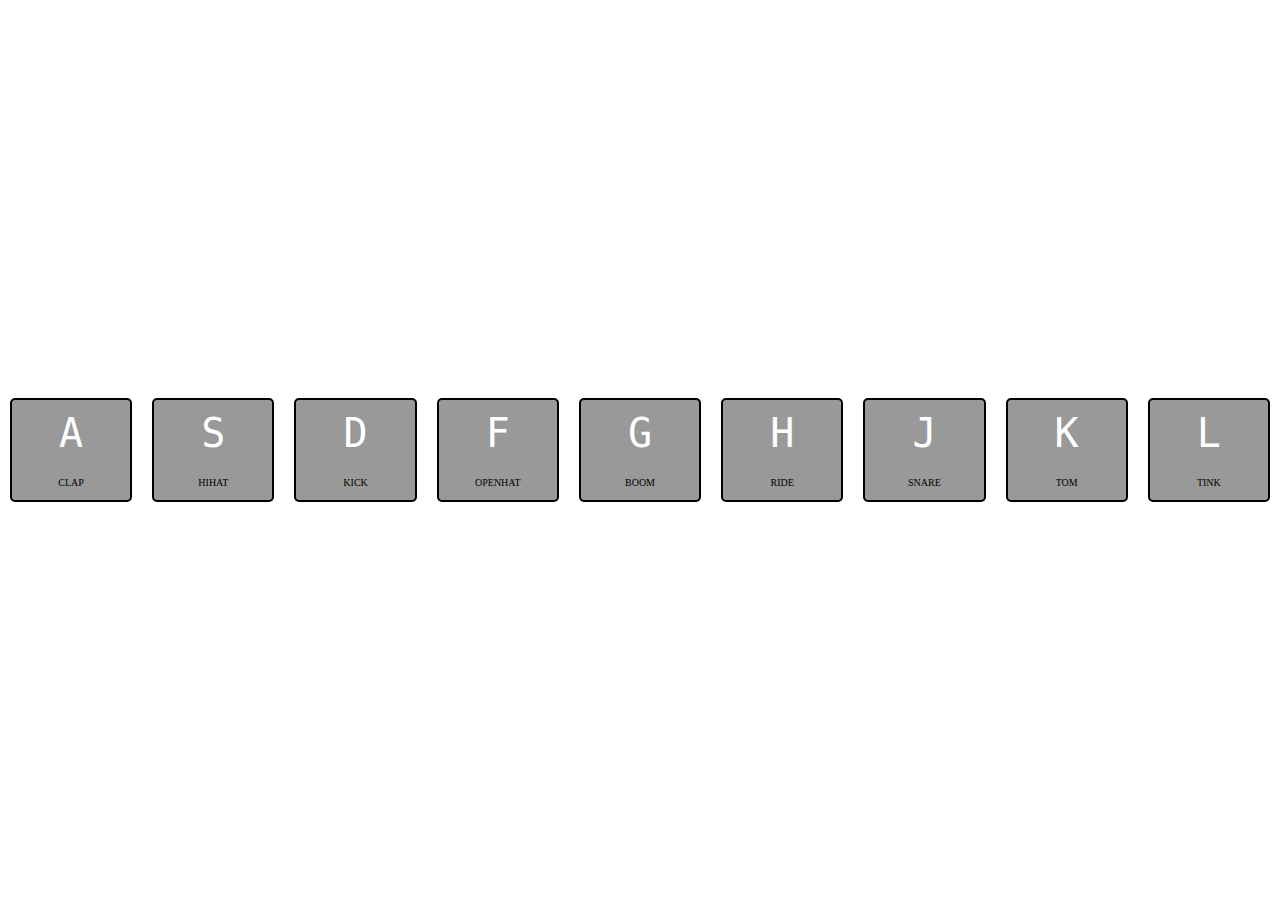
<file: day1/index.html>
<!DOCTYPE html>
<html lang="en">

<head>
    <meta charset="UTF-8">
    <meta name="viewport" content="width=device-width, initial-scale=1.0">
    <link rel="stylesheet" href="style.css">

    <title>Schlagzeug Kit...</title>
</head>

<body>
    <!--AUDIOS-->
    <audio data-key="65" src="./sounds/clap.wav"></audio>
    <audio data-key="83" src="./sounds/hihat.wav"></audio>
    <audio data-key="68" src="./sounds/kick.wav"></audio>
    <audio data-key="70" src="./sounds/openhat.wav"></audio>
    <audio data-key="71" src="./sounds/hihat.wav"></audio>
    <audio data-key="72" src="./sounds/ride.wav"></audio>
    <audio data-key="74" src="./sounds/snare.wav"></audio>
    <audio data-key="75" src="./sounds/tom.wav"></audio>
    <audio data-key="76" src="./sounds/tink.wav"></audio>


    <!-- KEYS--->
    <div class="keys">

        <div data-key="65" class="key">
            <kbd>A</kbd> <br>
            <span> CLAP </span>
        </div>

        <div data-key="83" class="key">
            <kbd>S</kbd> <br>
            <span> HIHAT </span>
        </div>

        <div data-key="68" class="key">
            <kbd>D</kbd> <br>
            <span> KICK </span>
        </div>

        <div data-key="70" class="key">
            <kbd>F</kbd> <br>
            <span> OPENHAT </span>
        </div>


        <div data-key="71" class="key">
            <kbd>G</kbd> <br>
            <span> BOOM</span>
        </div>

        <div data-key="72" class="key">
            <kbd>H</kbd> <br>
            <span> RIDE </span>
        </div>

        <div data-key="74" class="key">
            <kbd>J</kbd> <br>
            <span> SNARE </span>
        </div>

        <div data-key="75" class="key">
            <kbd>K</kbd> <br>
            <span> TOM </span>
        </div>

        <div data-key="76" class="key">
            <kbd>L</kbd> <br>
            <span> TINK </span>
        </div>

    </div>


    <!--JS CODE für die Keys-->
    <script src="index.js"></script>
</body>

</html>
</file>
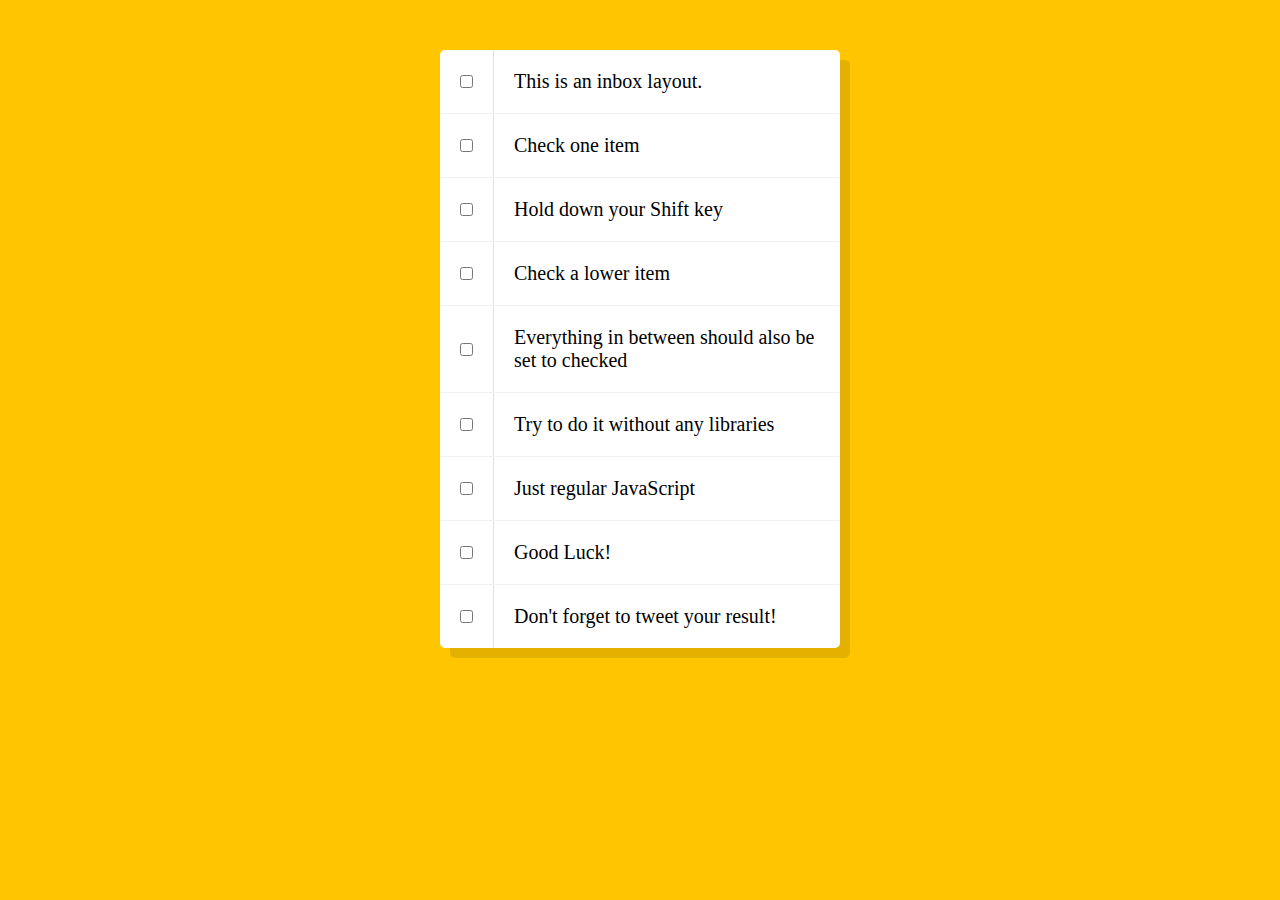
<file: day10/index.html>
<!DOCTYPE html>
<html lang="en">

<head>
    <meta charset="UTF-8">
    <meta name="viewport" content="width=device-width, initial-scale=1.0">
    <link rel="stylesheet" href="style.css">
    <title>Document</title>
</head>

<body>
    <div class="inbox">
        <div class="item">
            <input type="checkbox">
            <p>This is an inbox layout.</p>
        </div>

        <div class="item">
            <input type="checkbox">
            <p>Check one item</p>
        </div>

        <div class="item">
            <input type="checkbox">
            <p>Hold down your Shift key</p>
        </div>

        <div class="item">
            <input type="checkbox">
            <p>Check a lower item</p>
        </div>

        <div class="item">
            <input type="checkbox">
            <p>Everything in between should also be set to checked</p>
        </div>

        <div class="item">
            <input type="checkbox">
            <p>Try to do it without any libraries</p>
        </div>

        <div class="item">
            <input type="checkbox">
            <p>Just regular JavaScript</p>
        </div>

        <div class="item">
            <input type="checkbox">
            <p>Good Luck!</p>
        </div>

        <div class="item">
            <input type="checkbox">
            <p>Don't forget to tweet your result!</p>
        </div>

    </div>
    <script src="index.js"></script>
</body>

</html>
</file>
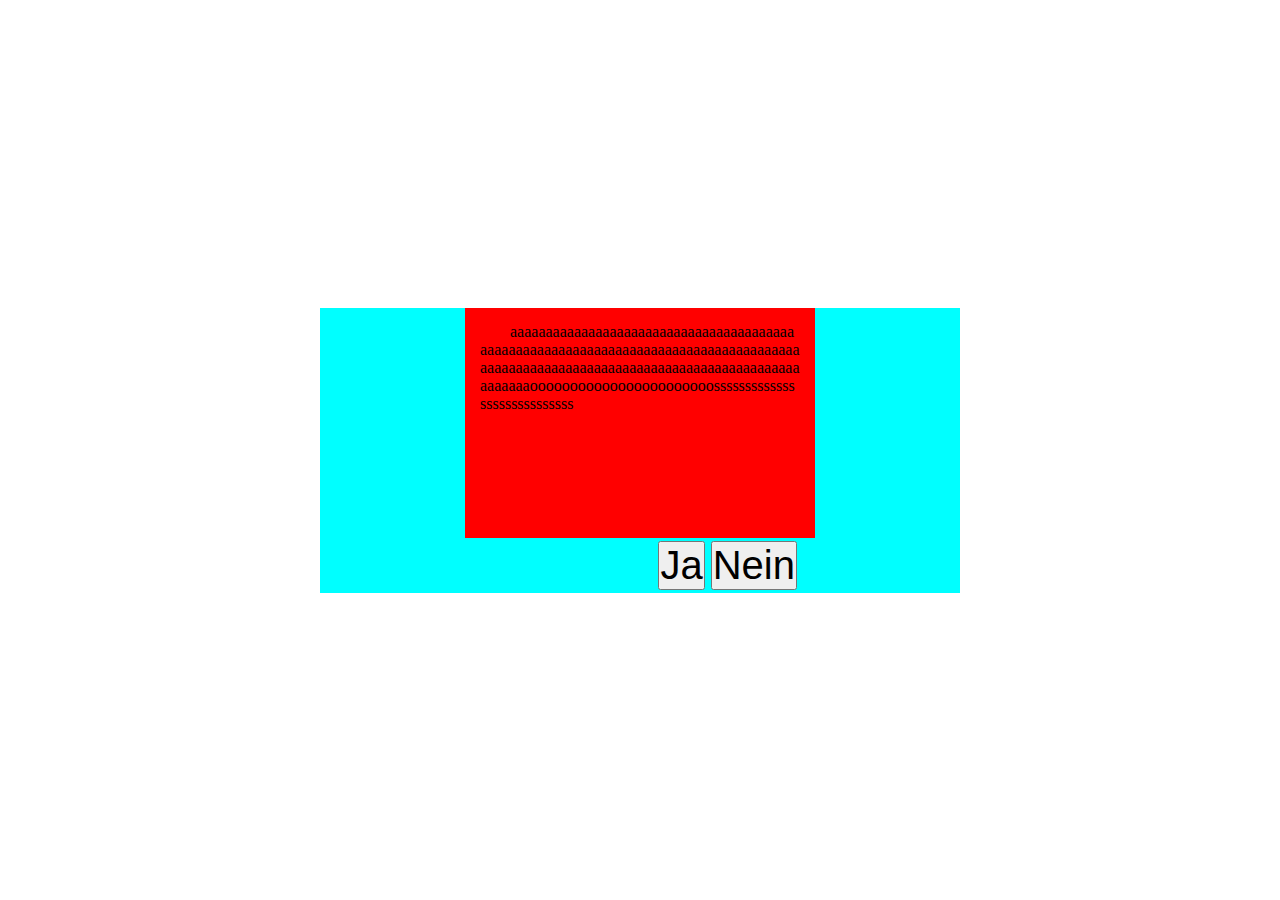
<file: day12/index.html>
<!DOCTYPE html>
<html lang="en">

<head>
    <meta charset="UTF-8">
    <meta name="viewport" content="width=device-width, initial-scale=1.0">
    <script type="text/javascript" src="http://www.cornify.com/js/cornify.js"></script>
    <link rel="stylesheet" href="style.css">
    <title>Key Detection</title>
</head>

<body>


    <div class="container">
        <p class="texto">
            aaaaaaaaaaaaaaaaaaaaaaaaaaaaaaaaaaaaaaaaaaaaaaaaaaaaaaaaaaaaaaaaaaaaaaaaaaaaaaaaaaaaaaaaaaaaaaaaaaaaaaaaaaaaaaaaaaaaaaaaaaaaaaaaaaaaaaaaaooooooooooooooooooooooossssssssssssssssssssssssssss
        </p>

        <p class="texto2 q2">
            xxxxxxxxxxxxxxxxxxxxxxxxxxxxxxxxxxxxxxxxxxxxxxxxxxxxxxxxxxxxxx
        </p>

        <p class="texto2 q3">
            caaaaaaaaaaaaaaaaaaaaaaaaaaaaaaaaaaaaaaaaaaaaaaaaaaaaaaaaaaaaaaaaaaaaaaaaaaaaaaaaaaaaaaaaaaaaaaaaaaaaaaaaaaaaaaaaaaaaaaaaaaaaaaaaaaaaaaaaooooooooooooooooooooooossssssssssssssssssssssssssss
        </p>

        <div class="btn">
            <button class="ja">Ja</button>
            <button class="nein">Nein</button>
        </div>
    </div>



    <script>
        const pressedKeys = new Array();
        const secretWord = 'bruno';
        window.addEventListener('keyup', function (e) {

            pressedKeys.push(e.key);
            pressedKeys.splice(-secretWord.length - 1, pressedKeys.length - secretWord.length);

            if (pressedKeys.join('').includes(secretWord)) {
                cornify_add();
            };
        });

        const ja = document.querySelector('.ja');
        const texto = document.querySelector('.texto');
        const texto2 = document.querySelector('.texto2');
        const texto3 = document.querySelector('.texto3');

        ja.addEventListener('click', (e) => {
            texto.classList.add('q1');
            texto2.style.display = 'block';
            texto2.classList.add('texto');

            texto2.classList.add('q1');
          
            cornify_add();
        });

    </script>


</body>

</html>
</file>
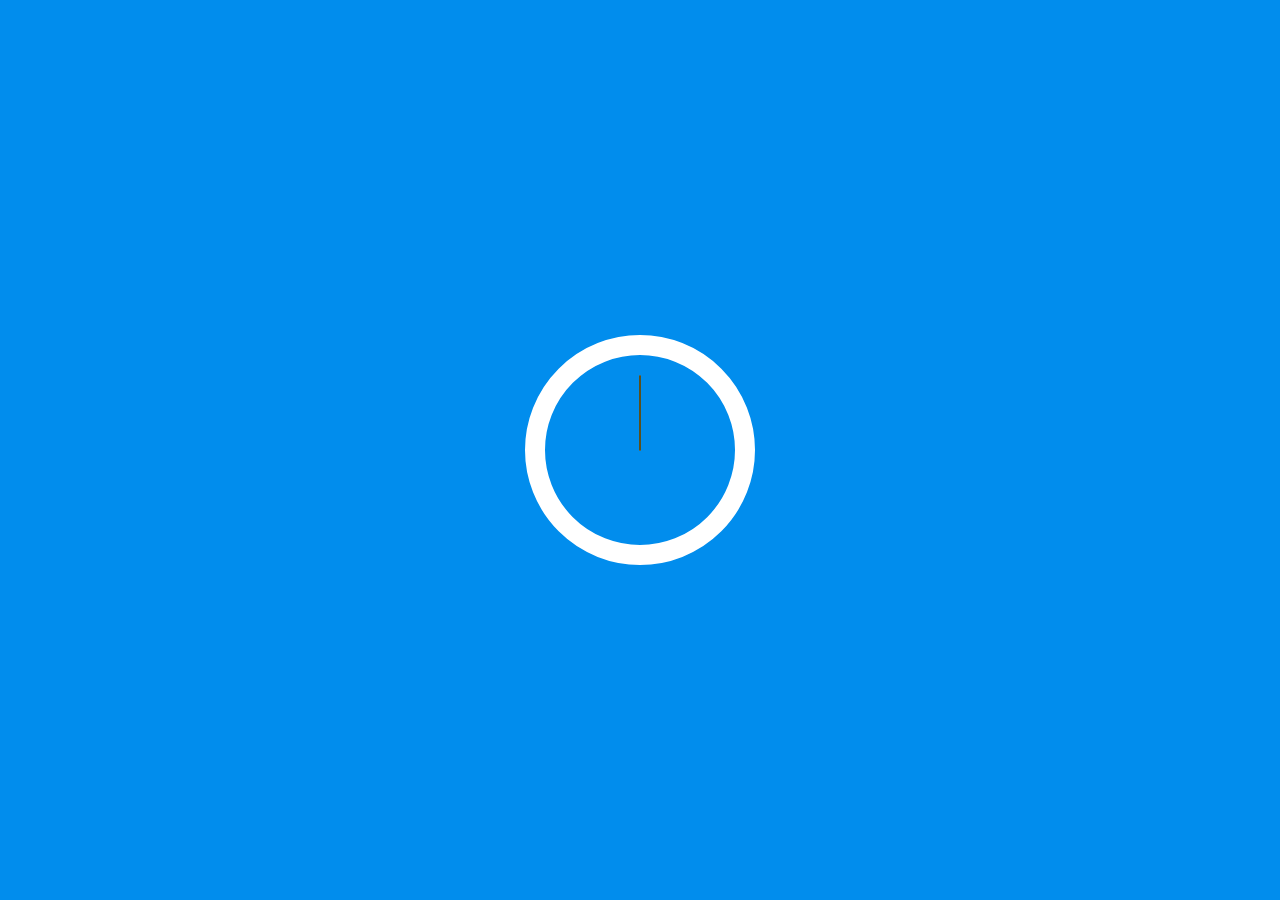
<file: day2/index.html>
<!DOCTYPE html>
<html lang="en">

<head>
    <meta charset="UTF-8">
    <meta name="viewport" content="width=device-width, initial-scale=1.0">
    <link rel="stylesheet" href="style.css">
    <title>Clock</title>
</head>

<body>

    <div class="clock">
        <div class="clock-face">
            <div class="hand-second"></div>
            <div class="hand-minutes"></div>
            <div class="hand-hour"></div>
        </div>
    </div>


    <script src="index.js"></script>
</body>

</html>
</file>
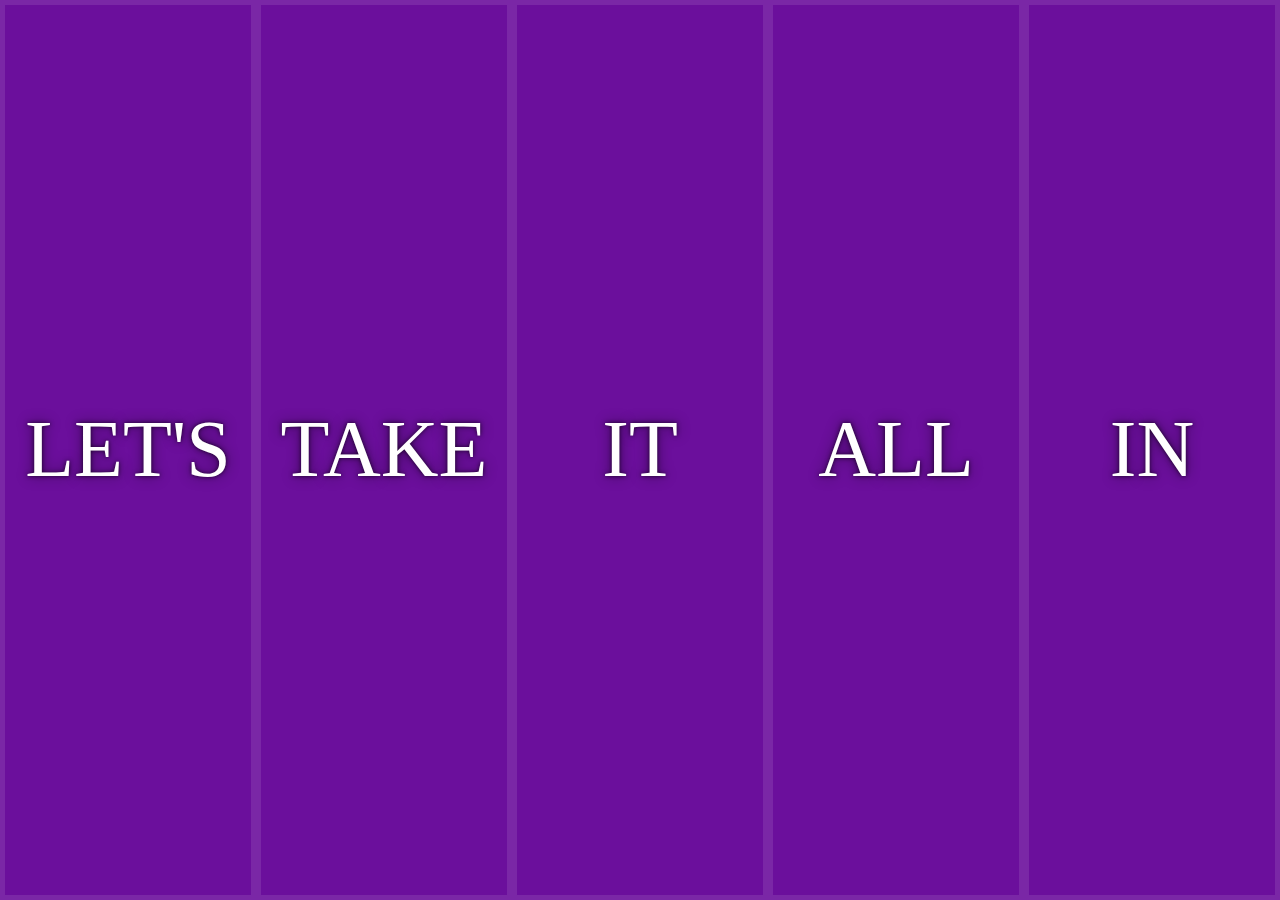
<file: day5/index.html>
<!DOCTYPE html>
<html lang="en">

<head>
    <meta charset="UTF-8">
    <meta name="viewport" content="width=device-width, initial-scale=1.0">
    <link rel="stylesheet" href="style.css">
    <title>Document</title>
</head>

<body>
    <div class="panels">
        <div class="panel panel1">
            <p>Hey</p>
            <p>Let's</p>
            <p>Dance</p>
        </div>
        <div class="panel panel2">
            <p>Give</p>
            <p>Take</p>
            <p>Receive</p>
        </div>
        <div class="panel panel3">
            <p>Experience</p>
            <p>It</p>
            <p>Today</p>
        </div>
        <div class="panel panel4">
            <p>Give</p>
            <p>All</p>
            <p>You can</p>
        </div>
        <div class="panel panel5">
            <p>Life</p>
            <p>In</p>
            <p>Motion</p>
        </div>
    </div>
    <script src="index.js"></script>
</body>

</html>
</file>
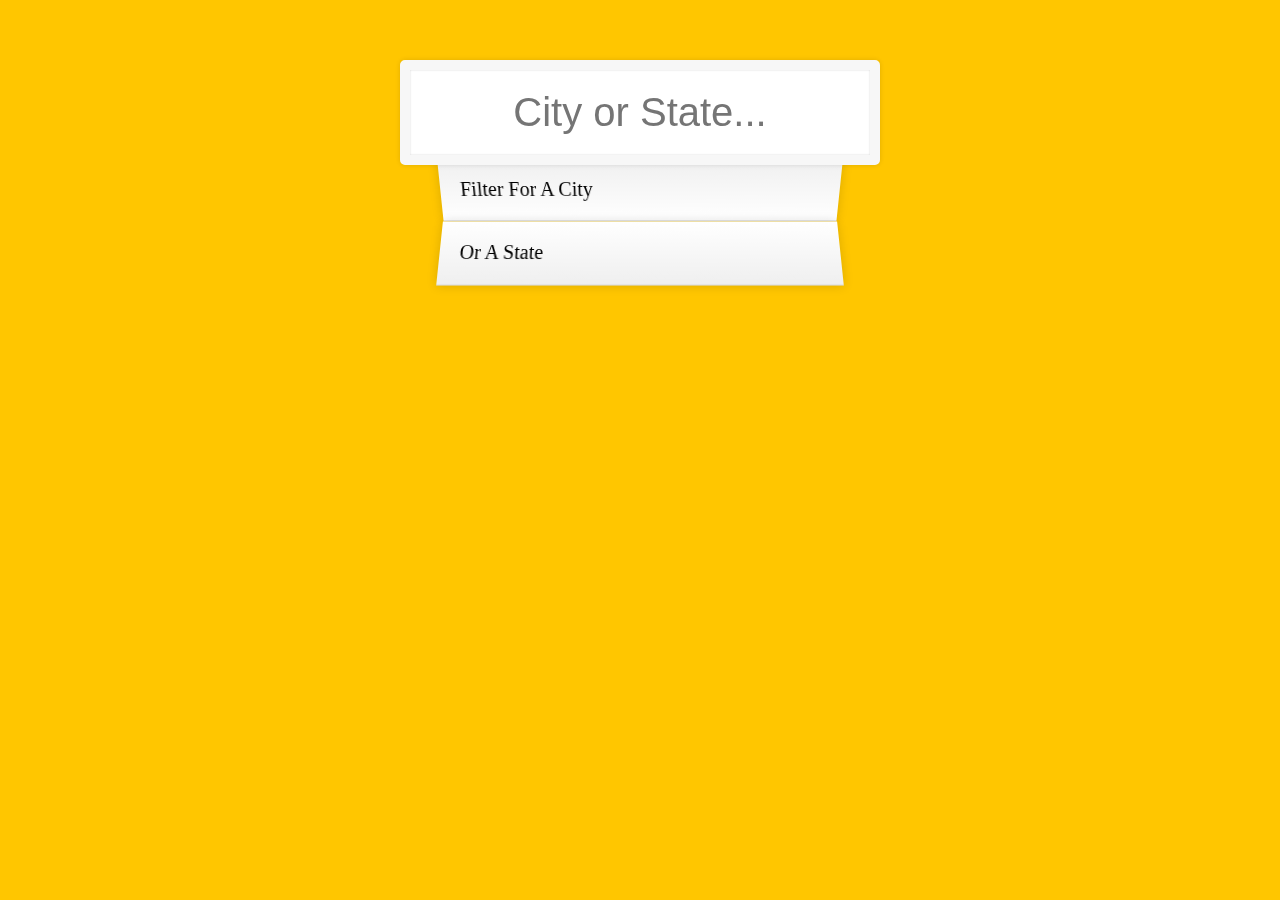
<file: day6/index.html>
<!DOCTYPE html>
<html lang="en">

<head>
    <meta charset="UTF-8">
    <meta name="viewport" content="width=device-width, initial-scale=1.0">
    <link rel="stylesheet" href="style.css">
    <title>Document</title>
</head>

<body>

    <form class="search-form">
        <input type="text" class="search" placeholder="City or State...">
        <ul class="suggestions">
            <li>Filter for a city</li>
            <li>or a state</li>
        </ul>
    </form>

    <script src="index.js"></script>
</body>

</html>
</file>
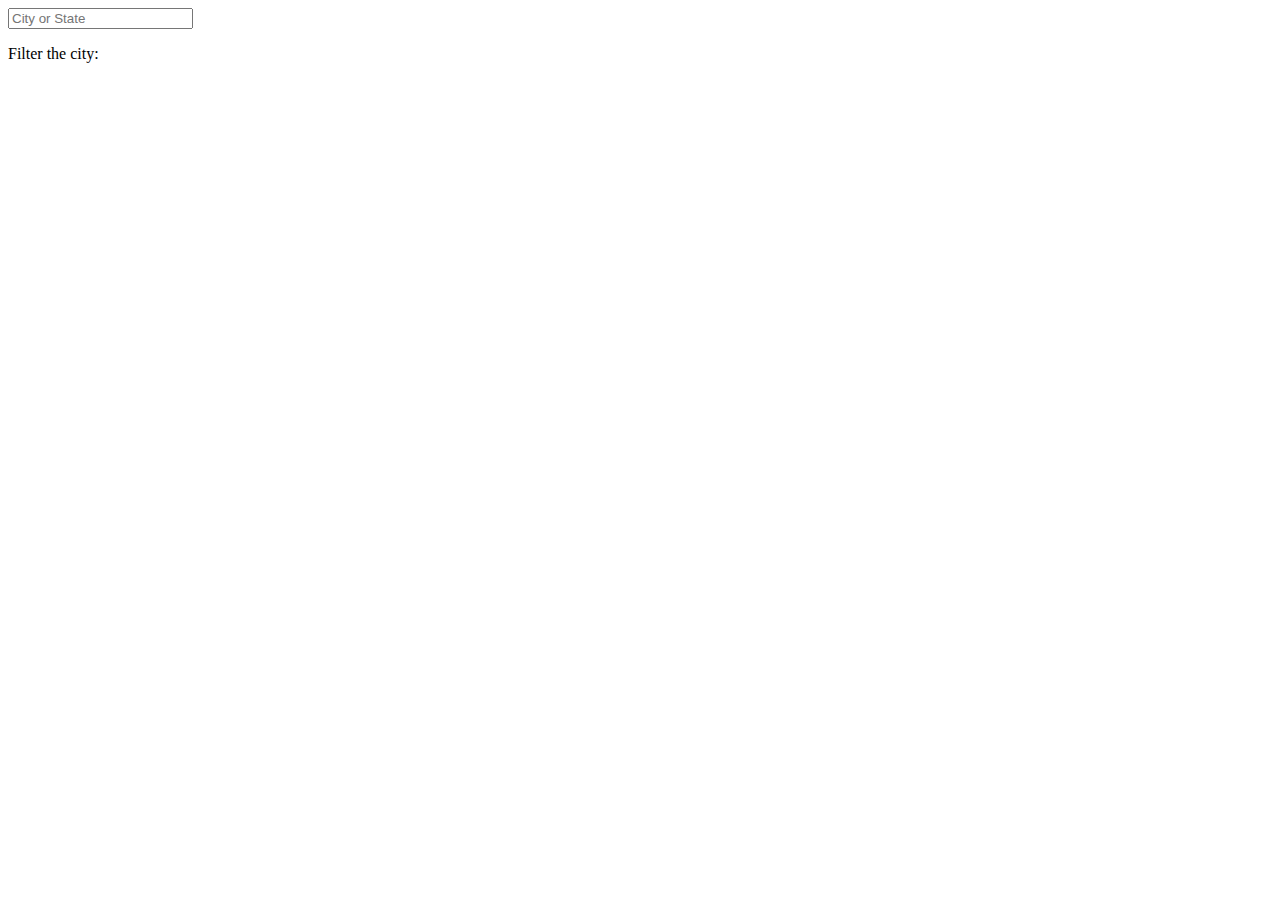
<file: day6_1try/index.html>
<!DOCTYPE html>
<html lang="en">

<head>
    <meta charset="UTF-8">
    <meta name="viewport" content="width=device-width, initial-scale=1.0">
    <title>Document</title>
</head>

<body>

    <form class="form-search">
        <input type="text" class="search" placeholder="City or State">

        <p>Filter the city:</p>
        <ul class="suggestions">

        </ul>

    </form>



    <script src="script.js"></script>
</body>

</html>
</file>
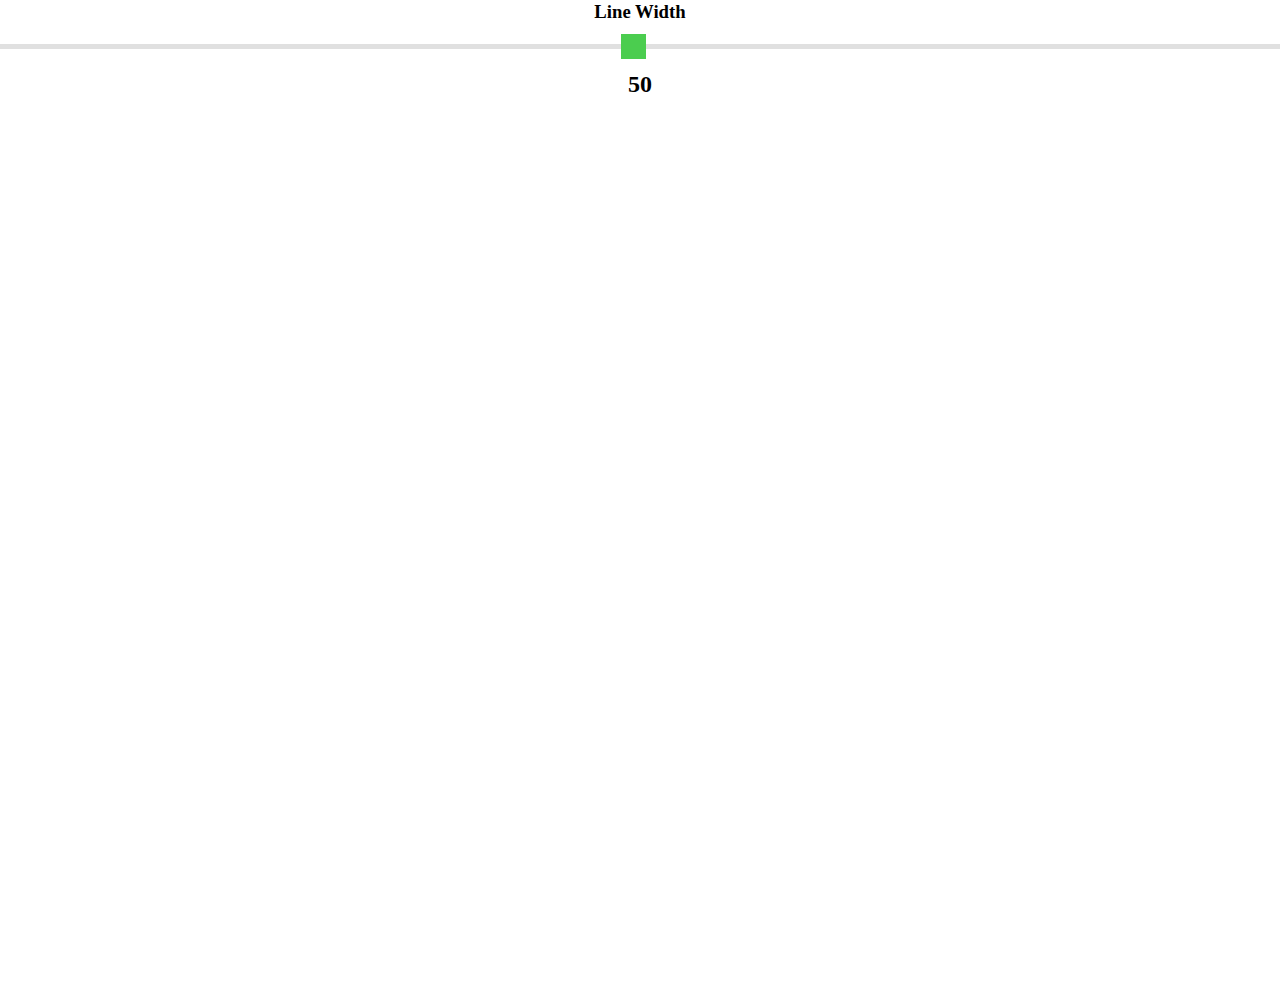
<file: day8/index.html>
<!DOCTYPE html>
<html lang="en">

<head>
    <meta charset="UTF-8">
    <meta name="viewport" content="width=device-width, initial-scale=1.0">
    <link rel="stylesheet" href="style.css">
    <title>Canvas Drawing</title>
</head>

<body>
    <div class="slidecontainer">
        <h3>Line Width</h3>
        <input type="range" min="1" max="100" value="50" class="slider" id="myRange">
        
        <h2 id="showLineWidth">50</h2>
    </div>

    <canvas id="draw" width="800" height="800"></canvas>

    <script src="index.js"></script>
</body>

</html>
</file>
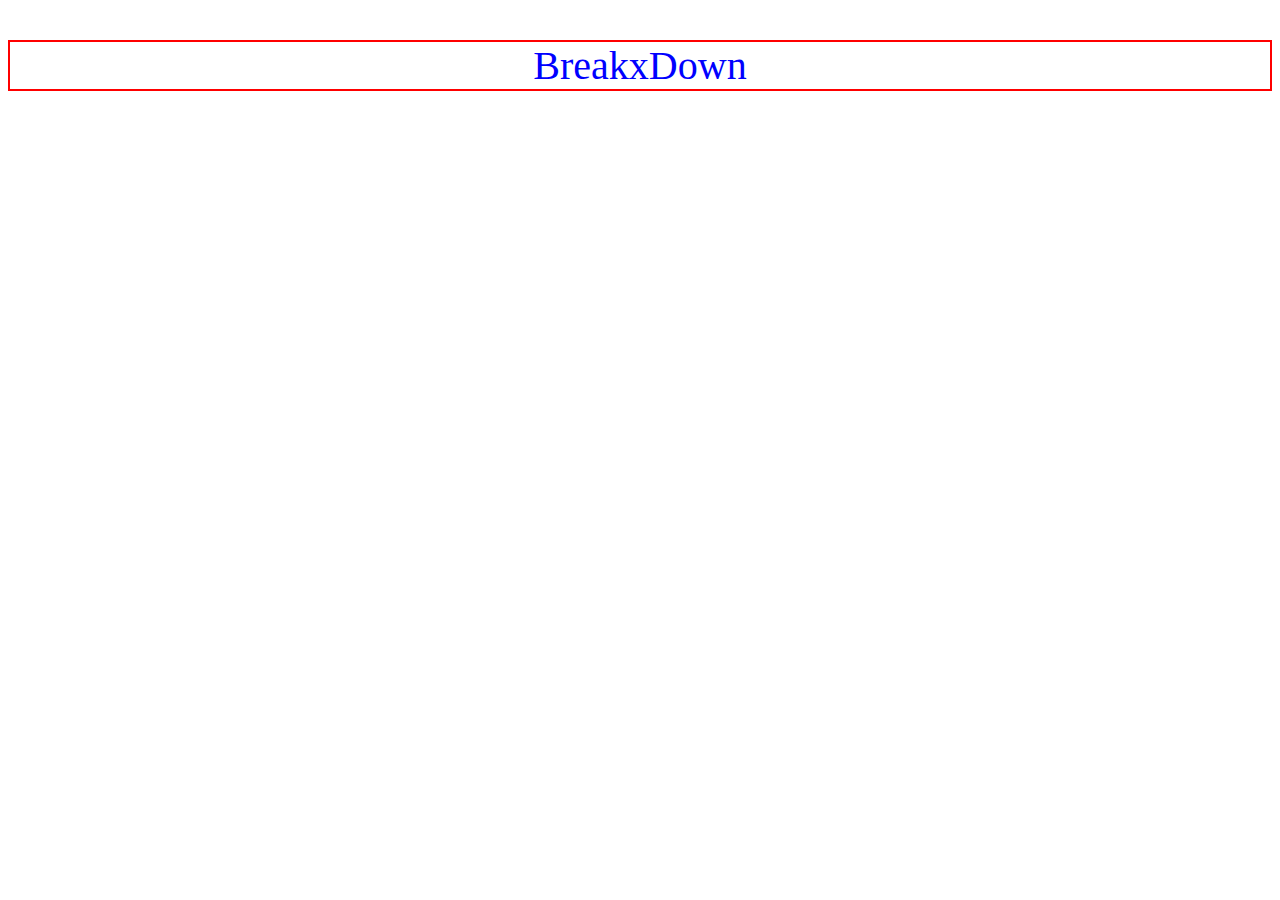
<file: day9/index.html>
<!DOCTYPE html>
<html lang="en">

<head>
    <meta charset="UTF-8">
    <meta name="viewport" content="width=device-width, initial-scale=1.0">
    <title>Document</title>
</head>

<body>

    <p class="franzon" style="text-align: center; font-size: 30pt;border: 2px solid red; color: blue;"
        onclick="makeGreen()">BreakxDown
    </p>


    <script>
        function makeGreen() {
            const p = document.querySelector('p');
            p.style.color = "green";
            p.style.fontSize = "140px"
        }

        const dogs = [{ name: "Bruno", age: 23 }, { name: "Sven", age: 34 }];


        // Regular
        console.log("Hello");
        //Interpolated

        console.log('Hello I am a %s string', 'Franzon');
        console.log(`Hello I am a ${"franzon"} string`);
        // styled

        console.log('%c I am a great text',
            'font-size: 40pt; background: blue; color: red; text-shadow: 5px 5px 0 white');
        // warning!

        console.warn("Ohhhhhhhhh");
        //error

        console.error('Errrorrr');

        //info
        console.info('Crocodiles eat 3-4 people per year!');

        //testing (if false => message)
        console.assert(1 == "1", 'This is wrong');
        const p = document.querySelector("p");
        console.assert(p.classList.contains("franzon"), 'The p does not contain the class!');

        // clearing
        console.clear();

        // viwing dom elements
        console.log(p);
        console.dir(p);
        console.clear();

        // grouping things together
        console.log(dogs);

        dogs.forEach(function (dog) {

            console.groupCollapsed(`${dog.name}`);

            console.log(`This is the ${dog.name}`);
            console.log(`This is the ${dog.name} is ${dog.age} yrs old`);
            console.log(`This is the ${dog.name} is ${dog.age * 8} yrs old`);

            console.groupEnd(`${dog.name}`);

        });

        // counting
        console.count('word');
        console.count('word');
        console.count('word');
        console.count('word');
        console.count('word1');
        console.count('word');

        // timing
        console.time('fetching data');
        fetch('https://api.github.com/users/wesbos').
            then(res => res.json()).
            then(data => {

                console.timeEnd('fetching data');
                console.log(data)
            });

        // table
        console.table(dogs);
    </script>
</body>

</html>
</file>
<file: day1/style.css>
*{
    margin: 0;
    padding: 0;
    font-size: 10px;
}


.keys{
    display: flex;
    flex: 1;
    align-items: center;
    justify-content: center;
    min-height: 100vh;
}


.key{
    border: .2rem solid black;
    border-radius: .5rem;
    margin: 1rem;
    font-size: 1.5rem;
    padding: 1rem .5rem;
    transition: all .07s ease;
    width: 200px;
    text-align: center;
    color: white;
    background: rgba(0,0,0,0.4);
   }

.playing{
    transform: scale(1.1);
    border-color: #ffc600;
    box-shadow: 0 0 1rem #ffc600;
}

kbd {
    display: block;
    font-size: 4rem;
  }

span{
    color: black;
}
</file>
<file: day10/style.css>
html {
    font-family: sans-serif;
    background: #ffc600;
  }

  .inbox {
    max-width: 400px;
    margin: 50px auto;
    background: white;
    border-radius: 5px;
    box-shadow: 10px 10px 0 rgba(0,0,0,0.1);
  }

  .item {
    display: flex;
    align-items: center;
    border-bottom: 1px solid #F1F1F1;
  }

  .item:last-child {
    border-bottom: 0;
  }

  input:checked + p {
    background: #F9F9F9;
    text-decoration: line-through;
  }

  input[type="checkbox"] {
    margin: 20px;
  }

  p {
    margin: 0;
    padding: 20px;
    transition: background 0.2s;
    flex: 1;
    font-family:'helvetica neue';
    font-size: 20px;
    font-weight: 200;
    border-left: 1px solid #D1E2FF;
  }
</file>
<file: day12/style.css>
*{
    margin: 0;
    padding: 0;
}
body{
    display: flex;
    justify-content:center;
    align-items: center;
    flex-direction: column;
    min-height: 100vh;
}
.container{
    background-color: aqua;
    width: 50%;
    margin: auto;
    display: flex;
    justify-content:center;
    align-items: center;
    flex-direction: column;
    z-index: 1;
}


.texto{
    height: 200px;
    background-color: red;
    overflow-wrap: break-word;
    align-items: center;
    padding: 15px;
    margin: 10px ;
    text-indent: 30px;
}

.texto, .btn{ 
    width: 50%;
    margin: auto;
}

.btn{ 
    display: flex;
    justify-content: flex-end;
}

.ja, .nein{
    margin: 3px;
    font-size: 30pt;
}

.q1{
    display: none;
}

.q2{
    display: none;
}

.q3{
    display: none;
}
</file>
<file: day2/style.css>
html {
    background: #018DED url(https://unsplash.it/1500/1000?image=881&blur=5);
    background-size: cover;
    overflow: hidden;
    font-family: 'helvetica neue';
    text-align: center;
    font-size: 10px;
  }

  body{
      margin: 0;
      font-size: 2rm;
      display: flex;
      flex: 1;
      min-height: 100vh;
      align-items: center;
      justify-content: center;
  }

  .clock{
    width: 15rem;
    height: 15rem;
    border: 20px solid white;
    border-radius: 50%;
    margin: 50px auto;
    position: relative;
    padding: 2rem;
    
    }

    .clock-face{
        position: relative;
        width: 100%;
        height: 100%;
     }

    .hand-second{
        width: 50%;
        height: 1px;
        background: rgb(255, 0, 0);
        position: absolute;
        top: 50%;
        transform-origin: 100%;
        transform: rotate(90deg);
        }

    .hand-minutes{
        width: 50%;
        height: 1px;
        background: rgb(238, 255, 0);
        position: absolute;
        top: 50%;
        transform-origin: 100%;
        transform: rotate(90deg);
     }

    .hand-hour{
        width: 50%;
        height: 1px;
        background: black;
        position: absolute;
        top: 50%;
        transform-origin: 100%;
        transform: rotate(90deg);
      }
</file>
<file: day5/style.css>
html {
    box-sizing: border-box;
    background: #ffc600;
    font-family: 'helvetica neue';
    font-size: 20px;
    font-weight: 200;
  }
  
  body {
    margin: 0;
  }
  
  *, *:before, *:after {
    box-sizing: inherit;
  }

  .panels {
    min-height: 100vh;
    overflow: hidden;
    display: flex;
  }

  .panel {
    background: #6B0F9C;
    box-shadow: inset 0 0 0 5px rgba(255,255,255,0.1);
    color: white;
    text-align: center;
    align-items: center;
    /* Safari transitionend event.propertyName === flex */
    /* Chrome + FF transitionend event.propertyName === flex-grow */
    transition:
      font-size 0.7s cubic-bezier(0.61,-0.19, 0.7,-0.11),
      flex 0.7s cubic-bezier(0.61,-0.19, 0.7,-0.11),
      background 0.2s;
    font-size: 20px;
    background-size: cover;
    background-position: center;
    flex: 1;
    justify-content: center;
    display: flex;
    flex-direction: column;
  }

  .panel1 { background-image:url(https://source.unsplash.com/gYl-UtwNg_I/1500x1500); }
  .panel2 { background-image:url(https://source.unsplash.com/rFKUFzjPYiQ/1500x1500); }
  .panel3 { background-image:url(https://images.unsplash.com/photo-1465188162913-8fb5709d6d57?ixlib=rb-0.3.5&q=80&fm=jpg&crop=faces&cs=tinysrgb&w=1500&h=1500&fit=crop&s=967e8a713a4e395260793fc8c802901d); }
  .panel4 { background-image:url(https://source.unsplash.com/ITjiVXcwVng/1500x1500); }
  .panel5 { background-image:url(https://source.unsplash.com/3MNzGlQM7qs/1500x1500); }

  /* Flex Items */
  .panel > * {
    margin: 0;
    width: 100%;
    transition: transform 0.5s;
    flex: 1 0 auto;
    display: flex;
    justify-content: center;
    align-items: center;
  }

  .panel > *:first-child { transform: translateY(-100%); }
  .panel.open-active > *:first-child { transform: translateY(0); }
  .panel > *:last-child { transform: translateY(100%); }
  .panel.open-active > *:last-child { transform: translateY(0); }

  .panel p {
    text-transform: uppercase;
    font-family: 'Amatic SC', cursive;
    text-shadow: 0 0 4px rgba(0, 0, 0, 0.72), 0 0 14px rgba(0, 0, 0, 0.45);
    font-size: 2em;
  }
  
  .panel p:nth-child(2) {
    font-size: 4em;
  }

  .panel.open {
    flex: 5;
    font-size: 40px;
  }
  
  @media only screen and (max-width: 600px) {
    .panel p {
      font-size: 1em;
    }
  }
</file>
<file: day6/style.css>
html {
    box-sizing: border-box;
    background: #ffc600;
    font-family: 'helvetica neue';
    font-size: 20px;
    font-weight: 200;
  }
  
  *, *:before, *:after {
    box-sizing: inherit;
  }
  
  input {
    width: 100%;
    padding: 20px;
  }
  
  .search-form {
    max-width: 400px;
    margin: 50px auto;
  }
  
  input.search {
    margin: 0;
    text-align: center;
    outline: 0;
    border: 10px solid #F7F7F7;
    width: 120%;
    left: -10%;
    position: relative;
    top: 10px;
    z-index: 2;
    border-radius: 5px;
    font-size: 40px;
    box-shadow: 0 0 5px rgba(0, 0, 0, 0.12), inset 0 0 2px rgba(0, 0, 0, 0.19);
  }
  
  .suggestions {
    margin: 0;
    padding: 0;
    position: relative;
    /*perspective: 20px;*/
  }
  
  .suggestions li {
    background: white;
    list-style: none;
    border-bottom: 1px solid #D8D8D8;
    box-shadow: 0 0 10px rgba(0, 0, 0, 0.14);
    margin: 0;
    padding: 20px;
    transition: background 0.2s;
    display: flex;
    justify-content: space-between;
    text-transform: capitalize;
  }
  
  .suggestions li:nth-child(even) {
    transform: perspective(100px) rotateX(3deg) translateY(2px) scale(1.001);
    background: linear-gradient(to bottom,  #ffffff 0%,#EFEFEF 100%);
  }
  
  .suggestions li:nth-child(odd) {
    transform: perspective(100px) rotateX(-3deg) translateY(3px);
    background: linear-gradient(to top,  #ffffff 0%,#EFEFEF 100%);
  }
  
  span.population {
    font-size: 15px;
  }
  
  .hl {
    background: #ffc600;
  }
</file>
<file: day8/style.css>
html, body {
  margin: 0;
}

.slidecontainer {
  width: 100%; /* Width of the outside container */
  display: flex;
  align-items: center;
  justify-content: center;
  flex-direction: column;
  padding: 0;
  height: 100px;
 
}

/* The slider itself */
.slider {
  -webkit-appearance: none;  /* Override default CSS styles */
  appearance: none;
  width: 100%; /* Full-width */
  height: 5px; /* Specified height */
  background: #d3d3d3; /* Grey background */
  outline: none; /* Remove outline */
  opacity: 0.7; /* Set transparency (for mouse-over effects on hover) */
  -webkit-transition: .2s; /* 0.2 seconds transition on hover */
  transition: opacity .2s;
}

/* Mouse-over effects */
.slider:hover {
  opacity: 1; /* Fully shown on mouse-over */
}

/* The slider handle (use -webkit- (Chrome, Opera, Safari, Edge) and -moz- (Firefox) to override default look) */
.slider::-webkit-slider-thumb {
  -webkit-appearance: none; /* Override default look */
  appearance: none;
  width: 25px; /* Set a specific slider handle width */
  height: 25px; /* Slider handle height */
  background: rgb(0, 185, 6); /* Green background */
  cursor: pointer; /* Cursor on hover */
}

.slider::-moz-range-thumb {
  width: 25px; /* Set a specific slider handle width */
  height: 25px; /* Slider handle height */
  background: #4CAF50; /* Green background */
  cursor: pointer; /* Cursor on hover */
}
</file>
